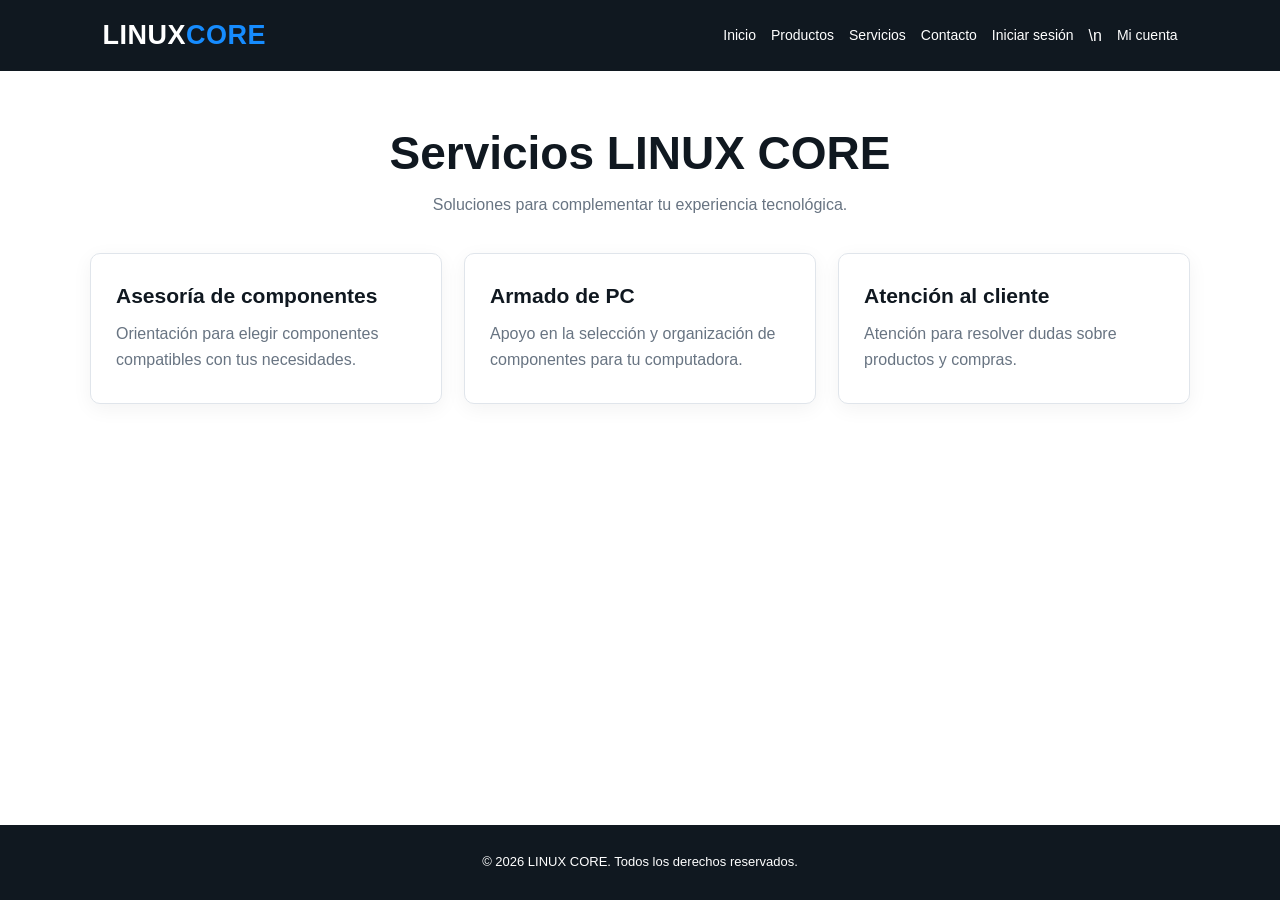
<file: LINUX_CORE/servicios.html>
<!DOCTYPE html>
<html lang="es">
<head>
<meta charset="UTF-8">
<meta name="viewport" content="width=device-width, initial-scale=1.0">
<meta name="description" content="Servicios de LINUX CORE">
<title>Servicios | LINUX CORE</title>
<link rel="stylesheet" href="styles.css">
</head>
<body class="pagina-interna">
<!-- ENCABEZADO SEMÁNTICO: contiene la marca y la navegación principal. -->
<header class="encabezado">
<a href="index.html" class="logo">LINUX<span>CORE</span></a>
<nav class="acciones" aria-label="Menú principal">
<a href="index.html">Inicio</a><a href="productos.html">Productos</a>
<a href="servicios.html" aria-current="page">Servicios</a>
<a href="contacto.html">Contacto</a><a href="login.html">Iniciar sesión</a>\n            <a href="cuenta.html">Mi cuenta</a>
</nav>
</header>
<!-- CONTENIDO PRINCIPAL: agrupa el título y el catálogo de servicios. -->
<main class="contenido-interno">
<header class="titulo-interno"><h1>Servicios LINUX CORE</h1><p>Soluciones para complementar tu experiencia tecnológica.</p></header>
<!-- CATÁLOGO DE SERVICIOS: Grid organiza las tarjetas; article identifica cada servicio. -->
<section class="servicios-grid" aria-label="Servicios disponibles">
<article class="servicio-card"><h2>Asesoría de componentes</h2><p>Orientación para elegir componentes compatibles con tus necesidades.</p></article>
<article class="servicio-card"><h2>Armado de PC</h2><p>Apoyo en la selección y organización de componentes para tu computadora.</p></article>
<article class="servicio-card"><h2>Atención al cliente</h2><p>Atención para resolver dudas sobre productos y compras.</p></article>
</section>
</main>
<!-- PIE DE PÁGINA: cierre e información legal del sitio. -->
<footer class="footer-pagina"><p>© 2026 LINUX CORE. Todos los derechos reservados.</p></footer>
</body></html>
</file>
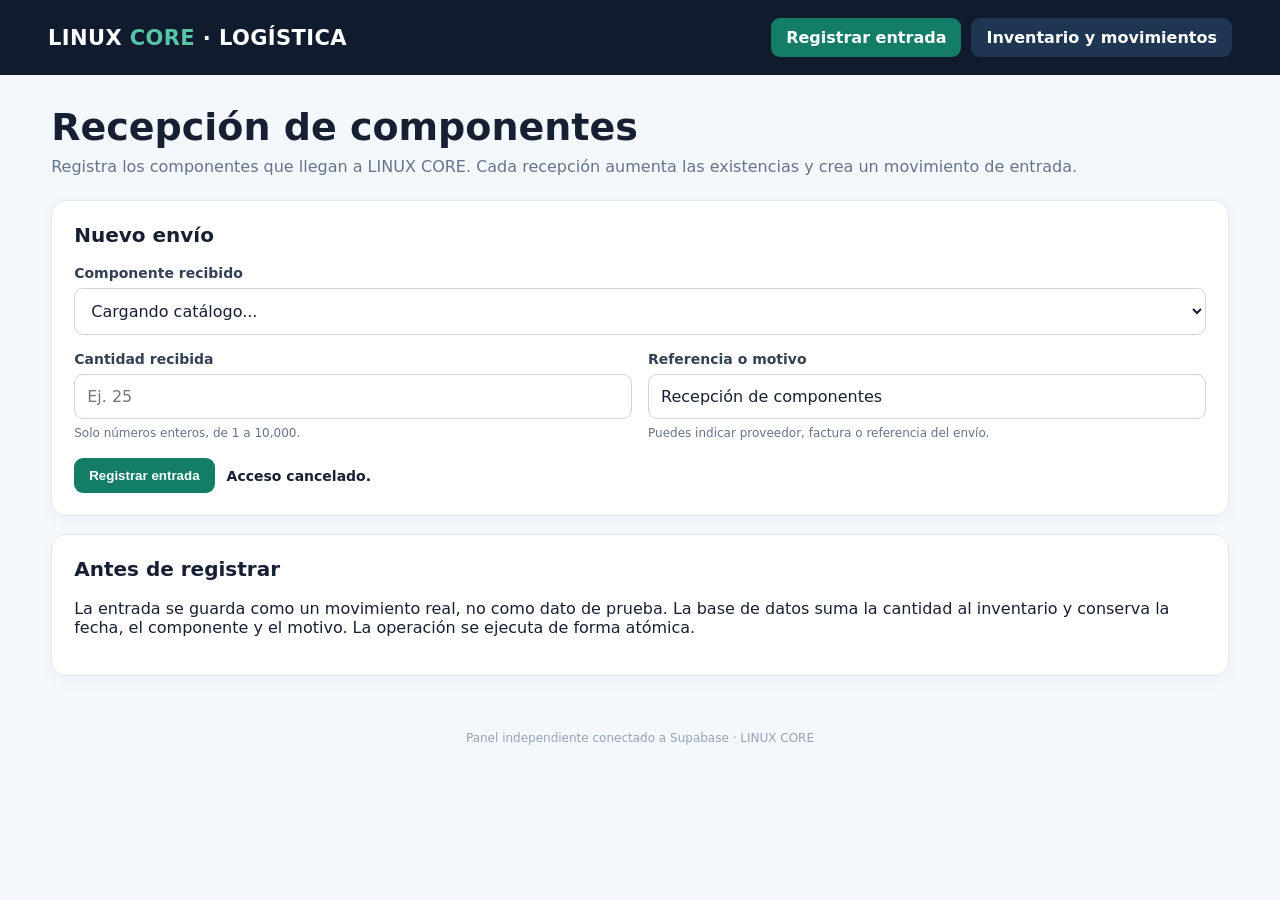
<file: PANEL_ADMIN/envios.html>
<!doctype html>
<html lang="es">
<head><meta charset="utf-8"><meta name="viewport" content="width=device-width,initial-scale=1"><title>Recepción de componentes | LINUX CORE</title><link rel="stylesheet" href="admin.css"></head>
<body>
<header class="barra"><div class="marca">LINUX <span>CORE</span> · LOGÍSTICA</div><nav class="nav"><a class="activo" href="envios.html">Registrar entrada</a><a href="inventario.html">Inventario y movimientos</a></nav></header>
<main class="contenedor">
  <section class="encabezado"><h1>Recepción de componentes</h1><p>Registra los componentes que llegan a LINUX CORE. Cada recepción aumenta las existencias y crea un movimiento de entrada.</p></section>
  <section class="panel">
    <h2>Nuevo envío</h2>
    <form id="formEntrada">
      <div class="grid-form">
        <div class="campo ancho"><label for="producto">Componente recibido</label><select id="producto" required><option value="">Cargando catálogo...</option></select></div>
        <div class="campo"><label for="cantidad">Cantidad recibida</label><input id="cantidad" type="number" min="1" max="10000" step="1" placeholder="Ej. 25" required><span class="ayuda">Solo números enteros, de 1 a 10,000.</span></div>
        <div class="campo"><label for="motivo">Referencia o motivo</label><input id="motivo" maxlength="200" minlength="3" value="Recepción de componentes" required><span class="ayuda">Puedes indicar proveedor, factura o referencia del envío.</span></div>
      </div>
      <div class="acciones"><button class="btn primario" id="guardar" type="submit">Registrar entrada</button><span class="estado" id="estado" role="status"></span></div>
    </form>
  </section>
  <section class="panel"><h2>Antes de registrar</h2><p>La entrada se guarda como un movimiento real, no como dato de prueba. La base de datos suma la cantidad al inventario y conserva la fecha, el componente y el motivo. La operación se ejecuta de forma atómica.</p></section>
</main><footer class="pie">Panel independiente conectado a Supabase · LINUX CORE</footer>
<script src="supabase-admin.js"></script>
<script>
(async()=>{
 const producto=document.getElementById('producto'), form=document.getElementById('formEntrada');
 const estado=document.getElementById('estado'), guardar=document.getElementById('guardar');
 let data;
 try { data = await llamarPanel('productos'); }
 catch(error){ estado.textContent=error.message; return; }
 producto.innerHTML='<option value="">Selecciona un componente</option>'+data.map(p=>`<option value="${p.id_producto}">${p.nombre}${p.categoria?' · '+p.categoria:''}</option>`).join('');
 form.addEventListener('submit',async e=>{
  e.preventDefault(); estado.textContent='';
  const id=producto.value, cantidad=Number(document.getElementById('cantidad').value), motivo=document.getElementById('motivo').value.trim();
  if(!id||!Number.isInteger(cantidad)||cantidad<1||cantidad>10000||motivo.length<3){estado.textContent='Revisa los datos del envío.';return}
  guardar.disabled=true;guardar.textContent='Registrando...';
  try{
   const resultado = await llamarPanel('entrada',{id_producto:id,cantidad,motivo});
   estado.textContent=`Entrada registrada: ${resultado.producto}. Se agregaron ${resultado.cantidad_recibida} unidades. Existencias actuales: ${resultado.existencias_actuales}.`;
   estado.style.color='#147d68';form.reset();document.getElementById('motivo').value='Recepción de componentes';
  }catch(err){estado.textContent=err.message||'No se pudo registrar la entrada.';estado.style.color='#b42318'}
  finally{guardar.disabled=false;guardar.textContent='Registrar entrada'}
 });
})();
</script></body></html>
</file>
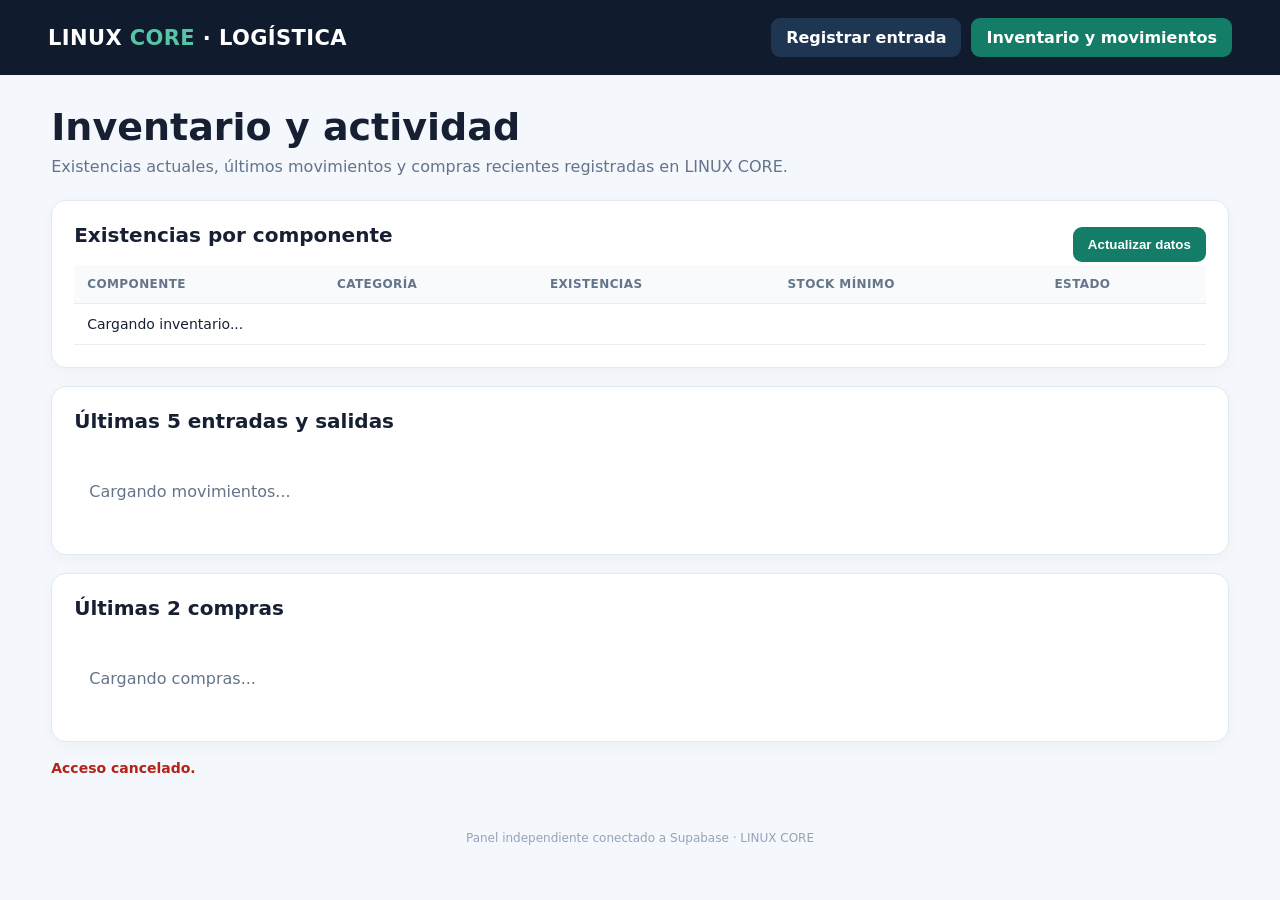
<file: PANEL_ADMIN/inventario.html>
<!doctype html>
<html lang="es">
<head><meta charset="utf-8"><meta name="viewport" content="width=device-width,initial-scale=1"><title>Inventario y actividad | LINUX CORE</title><link rel="stylesheet" href="admin.css"></head>
<body>
<header class="barra"><div class="marca">LINUX <span>CORE</span> · LOGÍSTICA</div><nav class="nav"><a href="envios.html">Registrar entrada</a><a class="activo" href="inventario.html">Inventario y movimientos</a></nav></header>
<main class="contenedor">
 <section class="encabezado"><h1>Inventario y actividad</h1><p>Existencias actuales, últimos movimientos y compras recientes registradas en LINUX CORE.</p></section>
 <section class="panel"><div style="display:flex;justify-content:space-between;align-items:center;gap:12px;flex-wrap:wrap"><h2>Existencias por componente</h2><button class="btn primario" id="actualizar">Actualizar datos</button></div><div class="tabla-wrap"><table><thead><tr><th>Componente</th><th>Categoría</th><th>Existencias</th><th>Stock mínimo</th><th>Estado</th></tr></thead><tbody id="tablaInventario"><tr><td colspan="5">Cargando inventario...</td></tr></tbody></table></div></section>
 <section class="panel"><h2>Últimas 5 entradas y salidas</h2><div id="movimientos" class="lista-desplegable"><p class="vacio">Cargando movimientos...</p></div></section>
 <section class="panel"><h2>Últimas 2 compras</h2><div id="compras" class="lista-desplegable"><p class="vacio">Cargando compras...</p></div></section>
 <p class="estado" id="estado" role="status"></p>
</main><footer class="pie">Panel independiente conectado a Supabase · LINUX CORE</footer>
<script src="supabase-admin.js"></script>
<script>
const fecha=v=>new Date(v).toLocaleString('es-MX',{dateStyle:'medium',timeStyle:'short'});
const moneda=v=>new Intl.NumberFormat('es-MX',{style:'currency',currency:'MXN'}).format(Number(v||0));
const seguro=v=>String(v??'').replace(/[&<>"']/g,c=>({'&':'&amp;','<':'&lt;','>':'&gt;','"':'&quot;',"'":'&#39;'}[c]));
async function cargar(){
 const estado=document.getElementById('estado');estado.textContent='Actualizando...';estado.style.color='';
 let data;
 try { data = await llamarPanel('panel'); }
 catch(error){ estado.textContent=error.message;estado.style.color='#b42318';return }
 const inventario=data.inventario||[], movimientos=data.movimientos||[], compras=data.compras||[];
 document.getElementById('tablaInventario').innerHTML=inventario.map(p=>`<tr><td><strong>${seguro(p.nombre)}</strong><br><small>${seguro(p.sku||'')}</small></td><td>${seguro(p.categoria||'—')}</td><td class="numero">${p.existencias}</td><td>${p.stock_minimo}</td><td><span class="etiqueta ${p.existencias<=p.stock_minimo?'bajo':'bien'}">${p.existencias<=p.stock_minimo?'Stock bajo':'Disponible'}</span></td></tr>`).join('')||'<tr><td colspan="5">No hay productos activos.</td></tr>';
 document.getElementById('movimientos').innerHTML=movimientos.map((m,i)=>`<details><summary><span>${m.tipo_movimiento==='entrada'?'📥 Entrada':'📤 Salida'} · ${seguro(m.producto)} · ${m.cantidad} unidades</span><span>${fecha(m.fecha)}</span></summary><div class="detalle"><p><strong>Tipo:</strong> ${m.tipo_movimiento==='entrada'?'Entrada al inventario':'Salida del inventario'}</p><p><strong>Componente:</strong> ${seguro(m.producto)}</p><p><strong>Cantidad:</strong> ${m.cantidad}</p><p><strong>Motivo:</strong> ${seguro(m.motivo||'Sin especificar')}</p>${m.id_venta?`<p><strong>Venta asociada:</strong> ${seguro(m.id_venta)}</p>`:''}</div></details>`).join('')||'<p class="vacio">Todavía no hay entradas o salidas reales registradas.</p>';
 document.getElementById('compras').innerHTML=compras.map(v=>`<details><summary><span>Compra · ${fecha(v.fecha)}</span><span>${moneda(v.total)}</span></summary><div class="detalle"><p><strong>Folio:</strong> ${seguro(v.id_venta)}</p><p><strong>Estado:</strong> ${seguro(v.estado)}</p><p><strong>Total:</strong> ${moneda(v.total)}</p><strong>Componentes comprados:</strong><ul>${(v.detalles||[]).map(d=>`<li>${seguro(d.producto)} — ${d.cantidad} pza(s) × ${moneda(d.precio_unitario)} = ${moneda(d.subtotal)}</li>`).join('')||'<li>Sin detalle de productos.</li>'}</ul></div></details>`).join('')||'<p class="vacio">Todavía no hay compras reales registradas.</p>';
 estado.textContent=`Datos actualizados. ${inventario.length} componentes en inventario.`;
 estado.style.color='#147d68';
}
(async()=>{document.getElementById('actualizar').addEventListener('click',cargar);await cargar()})();
</script></body></html>
</file>
<file: LINUX_CORE/styles.css>
/* ==================================
   LINUX CORE - ESTILOS CENTRALES
   Variables de diseño y estilos compartidos
================================== */
/* VARIABLES CSS: colores y medidas reutilizables para mantener consistencia visual. */
:root {
    --color-principal: #101820;
    --color-acento: #168cff;
    --color-acento-oscuro: #0878df;
    --color-fondo: #f5f6f8;
    --color-texto: #222222;
    --color-blanco: #ffffff;
    --espaciado-base: 16px;
    --radio-base: 8px;
    --sombra-suave: 0 2px 6px #00000015;
}



html {
    scroll-behavior: smooth;
}

body {
    font-family: Arial, sans-serif;
    background: #f5f6f8;
    color: #222;
}

button {
    font-family: inherit;
}

/* ==================================
   ENCABEZADO
================================== */

/* FLEXBOX: distribuye logo, buscador y acciones; flex-wrap permite que bajen de línea. */
.encabezado {
    background: #101820;
    color: white;
    padding: 20px 8%;
    display: flex;
    align-items: center;
    justify-content: space-between;
    gap: 25px;
    flex-wrap: wrap;
}

.logo {
    font-size: 30px;
    font-weight: bold;
    color: white;
    text-decoration: none;
}

.logo span,
.footer-contenido h2 span {
    color: #168cff;
}

.buscador {
    display: flex;
    flex: 1;
    max-width: 550px;
}

.buscador input {
    width: 100%;
    padding: 13px;
    border: none;
    border-radius: 6px 0 0 6px;
    outline: none;
}

.buscador button {
    padding: 12px 20px;
    border: none;
    background: #0878df;
    color: white;
    cursor: pointer;
}

/* FLEXBOX: organiza los enlaces del encabezado y permite envolverlos en pantallas estrechas. */
.acciones {
    display: flex;
    gap: 15px;
    flex-wrap: wrap;
}

.acciones a {
    color: white;
    text-decoration: none;
    font-size: 14px;
}

.acciones a:hover {
    color: #168cff;
}

/* ==================================
   MENÚ ORIGINAL
================================== */

/* FLEXBOX: alinea horizontalmente los enlaces del menú y permite salto de línea. */
.menu {
    background: white;
    padding: 18px 8%;
    display: flex;
    justify-content: center;
    gap: 35px;
    flex-wrap: wrap;
    box-shadow: 0 2px 6px #00000015;
}

.menu a {
    color: #0878df;
    text-decoration: none;
    font-weight: bold;
}

.menu a:hover {
    color: #101820;
}

/* ==================================
   NUEVA PORTADA PRINCIPAL
================================== */

.portada-principal {
    position: relative;
    width: 100%;
    min-height: 650px;
    height: 85vh;
    max-height: 850px;

    background:
        linear-gradient(
            rgba(5, 12, 25, 0.48),
            rgba(5, 12, 25, 0.60)
        ),
        url("https://images.unsplash.com/photo-1593640408182-31c70c8268f5?auto=format&fit=crop&w=2000&q=90");

    background-size: cover;
    background-position: center;
    background-repeat: no-repeat;

    color: white;

    display: flex;
    flex-direction: column;
    justify-content: space-between;

    padding: 25px 6%;
    overflow: hidden;
}

/* MENÚ SUPERIOR DE PORTADA */

.portada-superior {
    display: flex;
    justify-content: space-between;
    align-items: center;
    position: relative;
    z-index: 2;
}

.portada-logo {
    font-size: 20px;
    font-weight: bold;
    letter-spacing: 2px;
}

.portada-logo span {
    color: #168cff;
}

.portada-menu {
    display: flex;
    gap: 35px;
}

.portada-menu a {
    color: white;
    text-decoration: none;
    font-size: 14px;
    transition: 0.3s;
}

.portada-menu a:hover {
    color: #168cff;
}

/* TEXTO CENTRAL */

.portada-contenido {
    position: absolute;
    top: 47%;
    left: 50%;
    transform: translate(-50%, -50%);
    width: 100%;
    text-align: center;
    z-index: 2;
}

.portada-contenido h1 {
    font-size: clamp(65px, 14vw, 190px);
    font-weight: 900;
    letter-spacing: 5px;
    line-height: 1;
    color: white;
    white-space: nowrap;
    text-shadow: 0 5px 25px #00000040;
}

.portada-contenido p {
    font-size: 15px;
    letter-spacing: 5px;
    margin-top: 20px;
    margin-bottom: 35px;
    color: #e1eaff;
}

/* BOTÓN DE PORTADA */

.portada-boton {
    display: inline-block;
    padding: 15px 35px;
    border: 2px solid white;
    border-radius: 35px;
    color: white;
    text-decoration: none;
    font-size: 13px;
    font-weight: bold;
    letter-spacing: 1px;
    transition: 0.3s;
}

.portada-boton:hover {
    background: #0878df;
    border-color: #0878df;
    transform: translateY(-3px);
}

/* INFORMACIÓN INFERIOR */

.portada-redes {
    display: flex;
    justify-content: space-between;
    align-items: center;
    font-size: 11px;
    letter-spacing: 2px;
    color: #dce6f5;
    position: relative;
    z-index: 2;
}

/* ==================================
   BANNER ORIGINAL
================================== */

.banner {
    margin: 30px auto;
    width: 84%;
    min-height: 330px;
    background: #101820;
    display: grid;
    grid-template-columns: 1fr 1.2fr;
    align-items: center;
    border-radius: 12px;
    overflow: hidden;
}

.banner-texto {
    padding: 40px;
    color: white;
}

.banner-texto h1 {
    font-size: 38px;
    margin-bottom: 20px;
    color: #168cff;
}

.banner-texto p {
    line-height: 1.7;
    margin-bottom: 25px;
}

.boton {
    display: inline-block;
    background: #0878df;
    color: white;
    padding: 14px 25px;
    border-radius: 6px;
    text-decoration: none;
    font-weight: bold;
}

.boton:hover {
    background: #005bb5;
}

.banner-imagen {
    height: 330px;
}

.banner-imagen img {
    width: 100%;
    height: 100%;
    object-fit: cover;
}

/* ==================================
   CATEGORÍAS
================================== */

.categorias {
    width: 84%;
    margin: 50px auto;
}

.categorias h2 {
    margin-bottom: 25px;
}

.categorias-grid {
    display: grid;
    grid-template-columns: repeat(6, 1fr);
    gap: 15px;
}

.categorias-grid a {
    background: white;
    padding: 25px 10px;
    text-align: center;
    border: 1px solid #ddd;
    border-radius: 8px;
    text-decoration: none;
    color: #0878df;
    font-weight: bold;
    transition: 0.3s;
}

.categorias-grid a:hover {
    background: #0878df;
    color: white;
    transform: translateY(-4px);
}

/* ==================================
   PRODUCTOS
================================== */

.productos {
    width: 84%;
    margin: 60px auto;
}

.titulo-productos {
    margin-bottom: 30px;
}

.titulo-productos h2 {
    font-size: 28px;
    margin-bottom: 10px;
}

.titulo-productos p {
    color: #666;
}

/* GRID: distribuye las tarjetas del catálogo en columnas adaptables. */
.productos-grid {
    display: grid;
    grid-template-columns: repeat(5, 1fr);
    gap: 20px;
}

.producto {
    background: white;
    border: 1px solid #ddd;
    border-radius: 9px;
    padding: 15px;
    text-align: center;
    transition: 0.3s;
    cursor: pointer;
}

.producto:hover {
    transform: translateY(-5px);
    box-shadow: 0 5px 15px #00000020;
}

.producto img {
    width: 100%;
    height: 150px;
    object-fit: contain;
    margin-bottom: 15px;
}

.producto h3 {
    font-size: 16px;
    min-height: 45px;
    margin-bottom: 12px;
}

.precio {
    font-size: 19px;
    color: #0878df;
    font-weight: bold;
    margin-bottom: 15px;
}

.comprar {
    background: #0878df;
    color: white;
    border: none;
    padding: 12px;
    width: 100%;
    border-radius: 5px;
    cursor: pointer;
    font-weight: bold;
    transition: 0.3s;
}

.comprar:hover {
    background: #005bb5;
}

.sin-resultados {
    margin-top: 20px;
    color: #b42318;
}

/* ==================================
   CARRITO
================================== */

.carrito-seccion {
    width: 84%;
    margin: 60px auto;
    padding: 30px;
    background: white;
    border-radius: 10px;
    scroll-margin-top: 20px;
}

.carrito-seccion h2 {
    margin-bottom: 10px;
    color: #101820;
}

.subtitulo-carrito {
    color: #777;
    margin-bottom: 25px;
}

.carrito-vacio {
    text-align: center;
    padding: 40px 15px;
    background: #f5f6f8;
    border-radius: 8px;
}

.icono-carrito {
    font-size: 45px;
    margin-bottom: 15px;
}

.carrito-vacio h3 {
    margin-bottom: 10px;
}

.carrito-vacio p {
    margin-bottom: 20px;
    color: #666;
}

.lista-carrito {
    display: flex;
    flex-direction: column;
    gap: 15px;
}

.item-carrito {
    display: flex;
    align-items: center;
    gap: 20px;
    padding: 15px;
    border: 1px solid #ddd;
    border-radius: 8px;
    cursor: pointer;
    transition: 0.2s;
}

.item-carrito:hover {
    background: #f8faff;
}

.item-carrito img {
    width: 100px;
    height: 90px;
    object-fit: contain;
}

.info-carrito {
    flex: 1;
}

.info-carrito h3 {
    margin-bottom: 8px;
    color: #222;
}

.info-carrito p {
    color: #0878df;
    font-weight: bold;
    margin: 4px 0;
}

.controles-carrito {
    display: flex;
    align-items: center;
    gap: 10px;
}

.controles-carrito button {
    border: none;
    padding: 8px 12px;
    cursor: pointer;
    border-radius: 5px;
    background: #e8edf3;
}

.controles-carrito button:hover {
    background: #d3e5fa;
}

.controles-carrito .eliminar {
    background: #ffe4e4;
    color: #d00000;
}

.controles-carrito .eliminar:hover {
    background: #ffcaca;
}

.total-carrito {
    margin-top: 25px;
    padding-top: 20px;
    border-top: 1px solid #ddd;
    display: flex;
    justify-content: space-between;
    align-items: center;
    flex-wrap: wrap;
    gap: 15px;
}

.total-carrito h3 {
    font-size: 23px;
    color: #0878df;
}

.botones-compra {
    display: flex;
    align-items: center;
    gap: 12px;
}

.comprar-carrito {
    background: #0878df;
    color: white;
    padding: 13px 25px;
    border: none;
    border-radius: 6px;
    font-weight: bold;
    cursor: pointer;
    transition: 0.3s;
}

.comprar-carrito:hover {
    background: #005bb5;
    transform: translateY(-2px);
}

.vaciar-btn {
    padding: 12px 20px;
    background: #d93030;
    color: white;
    border: none;
    border-radius: 5px;
    cursor: pointer;
}

.vaciar-btn:hover {
    background: #ad1717;
}

/* ==================================
   NOTIFICACIONES
================================== */

.notificacion {
    position: fixed;
    top: 25px;
    right: 25px;
    background: #101820;
    color: white;
    padding: 16px 25px;
    border-radius: 8px;
    border-left: 5px solid #168cff;
    box-shadow: 0 5px 20px #00000030;
    opacity: 0;
    transform: translateX(120%);
    transition: 0.4s;
    z-index: 2000;
    pointer-events: none;
}

.notificacion.mostrar {
    opacity: 1;
    transform: translateX(0);
}

/* ==================================
   MODAL DE ESPECIFICACIONES
================================== */

.modal-producto {
    display: none;
    position: fixed;
    inset: 0;
    background: #000000b8;
    z-index: 1500;
    justify-content: center;
    align-items: center;
    padding: 20px;
}

.modal-producto.activo {
    display: flex;
}

.modal-contenido {
    position: relative;
    background: white;
    width: 100%;
    max-width: 750px;
    max-height: 90vh;
    overflow-y: auto;
    padding: 30px;
    border-radius: 12px;
    display: grid;
    grid-template-columns: 1fr 1fr;
    gap: 25px;
    align-items: center;
}

.modal-contenido > img {
    width: 100%;
    height: 280px;
    object-fit: contain;
}

.modal-info h2 {
    margin-bottom: 15px;
}

.modal-info p {
    color: #666;
    line-height: 1.7;
    margin-bottom: 20px;
}

.modal-info h3 {
    color: #0878df;
    margin-bottom: 15px;
}

.especificaciones {
    margin-bottom: 20px;
}

.especificaciones h3 {
    color: #101820;
    font-size: 16px;
}

.especificaciones ul {
    padding-left: 20px;
    color: #555;
    line-height: 1.8;
    font-size: 14px;
}

.botones-modal {
    display: flex;
    flex-direction: column;
    gap: 12px;
    width: 100%;
    margin-top: 15px;
}

.botones-modal .comprar {
    width: 100%;
}

.comprar-ahora {
    background: #101820;
    color: white;
    padding: 13px;
    width: 100%;
    border: none;
    border-radius: 5px;
    font-weight: bold;
    cursor: pointer;
    transition: 0.3s;
}

.comprar-ahora:hover {
    background: #0878df;
}

.cerrar-modal {
    position: absolute;
    top: 10px;
    right: 15px;
    background: none;
    border: none;
    font-size: 30px;
    cursor: pointer;
    color: #333;
}

.cerrar-modal:hover {
    color: #0878df;
}

/* ==================================
   FOOTER
================================== */

footer {
    background: #101820;
    color: white;
    padding: 18px 8% 0;
    text-align: center;
}

.footer-contenido {
    padding: 10px 0 15px;
}

.footer-contenido h2 {
    font-size: 23px;
    margin-bottom: 5px;
    color: white;
}

.footer-contenido p {
    font-size: 13px;
    margin: 4px 0;
    color: #ccc;
}

.footer-final {
    border-top: 1px solid #34404b;
    padding: 12px 0;
    font-size: 12px;
    color: #aaa;
}

/* ==================================
   BOTÓN DESHACER
================================== */

.notificacion button {
    margin-left: 14px;
    padding: 6px 10px;
    border: 1px solid #168cff;
    border-radius: 5px;
    background: transparent;
    color: #ffffff;
    font-weight: bold;
    cursor: pointer;
}

.notificacion button:hover {
    background: #0878df;
}

.btn-deshacer {
    background: transparent;
    border: none;
    color: #00aaff;
    font-weight: bold;
    cursor: pointer;
    margin-left: 10px;
    text-decoration: underline;
    font-size: 14px;
}

.btn-deshacer:hover {
    color: #ffffff;
}

.notificacion {
    display: flex;
    align-items: center;
    gap: 5px;
}

/* ==================================
   RESPONSIVE - TABLETS
================================== */

/* TABLET/LAPTOP: adapta columnas y espacios para anchos de hasta 1000px. */
@media (max-width: 1000px) {

    .productos-grid {
        grid-template-columns: repeat(3, 1fr);
    }

    .categorias-grid {
        grid-template-columns: repeat(3, 1fr);
    }

    .menu {
        gap: 20px;
    }
}

/* ==================================
   RESPONSIVE - CELULARES Y TABLETS
================================== */

/* MÓVIL/TABLET: reorganiza encabezado, banner y catálogo hasta 768px. */
@media (max-width: 768px) {

    .encabezado {
        flex-direction: column;
    }

    .buscador {
        width: 100%;
    }

    /* PORTADA */

    .portada-principal {
        min-height: 550px;
        height: 75vh;
        padding: 20px 5%;
    }

    .portada-superior {
        flex-direction: column;
        gap: 25px;
    }

    .portada-menu {
        gap: 20px;
        flex-wrap: wrap;
        justify-content: center;
    }

    .portada-contenido h1 {
        font-size: 12vw;
        letter-spacing: 1px;
    }

    .portada-contenido p {
        font-size: 11px;
        letter-spacing: 2px;
    }

    .portada-boton {
        padding: 13px 22px;
        font-size: 11px;
    }

    .portada-redes {
        font-size: 9px;
        letter-spacing: 1px;
    }

    /* BANNER */

    .banner {
        grid-template-columns: 1fr;
    }

    .banner-texto {
        padding: 30px;
    }

    .banner-imagen {
        height: 230px;
    }

    /* PRODUCTOS */

    .productos-grid {
        grid-template-columns: repeat(2, 1fr);
    }

    .categorias-grid {
        grid-template-columns: repeat(2, 1fr);
    }

    .menu {
        gap: 15px;
    }

    /* CARRITO */

    .carrito-seccion {
        width: 92%;
        padding: 20px;
    }

    .item-carrito {
        flex-wrap: wrap;
    }

    /* MODAL */

    .modal-contenido {
        grid-template-columns: 1fr;
    }

    .modal-contenido > img {
        height: 180px;
    }

    .total-carrito {
        align-items: flex-start;
        flex-direction: column;
    }
}

/* ==================================
   RESPONSIVE - CELULARES PEQUEÑOS
================================== */

/* MÓVIL PEQUEÑO: una columna en productos y ajustes para pantallas de hasta 480px. */
@media (max-width: 480px) {

    .portada-principal {
        min-height: 500px;
    }

    .portada-menu {
        gap: 13px;
    }

    .portada-menu a {
        font-size: 12px;
    }

    .portada-contenido h1 {
        font-size: 11vw;
    }

    .portada-redes {
        font-size: 8px;
    }

    .productos-grid {
        grid-template-columns: 1fr;
    }

    .banner-texto h1 {
        font-size: 28px;
    }

    .productos,
    .categorias,
    .banner {
        width: 92%;
    }

    .acciones {
        justify-content: center;
    }

    .item-carrito img {
        width: 75px;
        height: 75px;
    }

    .info-carrito h3 {
        font-size: 14px;
    }

    .controles-carrito {
        flex-wrap: wrap;
    }

    .notificacion {
        left: 15px;
        right: 15px;
        text-align: center;
    }

    .botones-compra {
        width: 100%;
        flex-direction: column;
    }

    .botones-compra button {
        width: 100%;
    }
}



/* Permite hacer clic en el botón Deshacer de la notificación */
.notificacion.mostrar {
    pointer-events: auto;
}


/* ===== ESTILOS INTEGRADOS DE COMPRA ===== */
* {
    margin: 0;
    padding: 0;
    box-sizing: border-box;
}

body {
    font-family: Arial, Helvetica, sans-serif;
    background: #f3f5f8;
    color: #202a35;
}

:root {
    --azul: #0878df;
    --azul-oscuro: #101820;
    --gris: #687482;
    --borde: #e0e5eb;
}

/* ENCABEZADO */

.header {
    background: var(--azul-oscuro);
    padding: 20px 8%;
    display: flex;
    justify-content: space-between;
    align-items: center;
}

.logo {
    font-size: 28px;
    font-weight: bold;
    text-decoration: none;
    color: white;
}

.logo span {
    color: #168cff;
}

.volver {
    color: white;
    text-decoration: none;
    font-size: 14px;
}

/* CONTENEDOR */

.contenedor {
    width: 85%;
    max-width: 1250px;
    margin: 40px auto;
}

.introduccion {
    margin-bottom: 30px;
}

.introduccion h1 {
    font-size: 32px;
    margin-bottom: 10px;
}

.introduccion p,
.subtitulo {
    color: var(--gris);
}

/* DISTRIBUCIÓN */

.contenido-compra {
    display: grid;
    grid-template-columns: 1fr 1fr;
    gap: 25px;
    align-items: start;
}

/* PANELES */

.panel {
    background: white;
    border: 1px solid var(--borde);
    border-radius: 12px;
    padding: 28px;
    box-shadow: 0 3px 12px #00000008;
}

.panel h2 {
    font-size: 22px;
    margin-bottom: 10px;
}

.subtitulo {
    font-size: 14px;
    margin-bottom: 25px;
}

/* PRODUCTOS */

.producto-carrito {
    display: flex;
    align-items: center;
    gap: 15px;
    padding: 18px 0;
    border-bottom: 1px solid var(--borde);
}

.producto-info {
    flex: 1;
    min-width: 0;
}

.producto-info h3 {
    font-size: 15px;
    margin-bottom: 7px;
}

.producto-info p {
    color: var(--gris);
    font-size: 13px;
}

.producto-precio {
    font-weight: bold;
    color: var(--azul);
    white-space: nowrap;
}

.cantidad-controles {
    display: flex;
    align-items: center;
    gap: 9px;
    margin-top: 10px;
}

.cantidad-controles button {
    border: 1px solid var(--borde);
    background: #f5f7fa;
    width: 27px;
    height: 27px;
    border-radius: 5px;
    cursor: pointer;
}

.eliminar {
    border: none;
    background: none;
    color: #d33b3b;
    cursor: pointer;
    font-size: 13px;
    margin-top: 8px;
}

.carrito-vacio {
    text-align: center;
    padding: 35px 10px;
}

.carrito-vacio p {
    color: var(--gris);
    margin: 12px 0;
}

.boton-volver {
    display: inline-block;
    background: var(--azul);
    color: white;
    text-decoration: none;
    padding: 12px 18px;
    border-radius: 6px;
}

/* TOTALES */

.totales {
    margin-top: 25px;
}

.fila-total {
    display: flex;
    justify-content: space-between;
    margin: 16px 0;
    font-size: 15px;
}

.gratis {
    color: #159447;
}

.total-final {
    border-top: 1px solid var(--borde);
    padding-top: 20px;
    font-size: 19px;
    font-weight: bold;
}

.total-final strong {
    color: var(--azul);
    font-size: 23px;
}

.aviso-envio {
    background: #eaf7ee;
    color: #198447;
    padding: 14px;
    text-align: center;
    border-radius: 7px;
    margin-top: 20px;
    font-size: 14px;
    font-weight: bold;
}

/* FORMULARIO */

.campo {
    margin-bottom: 22px;
}

.campo label {
    display: block;
    font-size: 14px;
    font-weight: bold;
    margin-bottom: 9px;
}

.campo input,
.campo select,
.campo textarea {
    width: 100%;
    padding: 13px;
    border: 1px solid #d5dce4;
    border-radius: 6px;
    font-family: inherit;
    font-size: 14px;
    outline: none;
    background: white;
    color: #202a35;
    transition: border-color 0.2s;
}

.campo input:focus,
.campo select:focus,
.campo textarea:focus {
    border-color: var(--azul);
}

.campo textarea {
    resize: vertical;
}

/* VALIDACIÓN VERDE */

.campo input.valido,
.campo select.valido,
.campo textarea.valido {
    border: 1.5px solid #42b883;
    box-shadow: 0 0 3px #42b88340;
    animation: brilloVerde 1.5s ease-out;
}

@keyframes brilloVerde {
    0% {
        box-shadow: 0 0 7px #42b88370;
    }

    100% {
        box-shadow: 0 0 2px #42b88320;
    }
}

/* VALIDACIÓN ROJA */

.campo input.invalido,
.campo select.invalido,
.campo textarea.invalido {
    border: 1.5px solid #e57373;
    box-shadow: 0 0 3px #e5737340;
}

/* MENSAJES */

.mensaje-validacion {
    display: block;
    font-size: 11px;
    margin-top: 7px;
    font-weight: normal;
    line-height: 1.4;
}

.error-campo {
    color: #d66b6b;
}

.correcto-campo {
    color: #369b70;
}

.mensaje-validacion:empty {
    display: none;
}

/* INFORMACIÓN DE ENVÍO */

.informacion-envio {
    display: flex;
    align-items: center;
    gap: 12px;
    padding: 15px;
    background: #f0f6ff;
    border-radius: 7px;
    margin: 25px 0;
}

.informacion-envio strong {
    font-size: 14px;
}

.informacion-envio p {
    color: var(--gris);
    font-size: 13px;
    margin-top: 5px;
}

/* BOTÓN */

.btn-compra {
    width: 100%;
    padding: 16px;
    border: none;
    background: var(--azul);
    color: white;
    border-radius: 7px;
    font-size: 15px;
    font-weight: bold;
    cursor: pointer;
    transition: 0.3s;
}

.btn-compra:hover:not(:disabled) {
    background: #005bb5;
    transform: translateY(-2px);
}

.btn-compra:disabled {
    opacity: 0.5;
    cursor: not-allowed;
}

/* MENSAJES GENERALES */

.mensaje {
    margin-top: 15px;
    text-align: center;
    font-size: 14px;
    line-height: 1.5;
}

.mensaje.error {
    color: #cf3434;
}

.mensaje.exito {
    color: #168447;
}

/* FOOTER */

footer {
    background: var(--azul-oscuro);
    color: white;
    text-align: center;
    padding: 25px 15px;
    line-height: 1.9;
}

footer strong {
    color: #168cff;
    font-size: 20px;
}

footer p {
    font-size: 13px;
}

footer small {
    color: #aeb8c2;
}

/* RESPONSIVE */

@media (max-width: 900px) {
    .contenido-compra {
        grid-template-columns: 1fr;
    }

    .contenedor {
        width: 92%;
    }
}

@media (max-width: 480px) {
    .header {
        padding: 18px 5%;
    }

    .logo {
        font-size: 23px;
    }

    .volver {
        font-size: 12px;
    }

    .contenedor {
        margin: 25px auto;
    }

    .introduccion h1 {
        font-size: 26px;
    }

    .panel {
        padding: 19px;
    }
}



/* ===== ESTILOS INTEGRADOS DE ACCESO ===== */
*{margin:0;padding:0;box-sizing:border-box}
:root{--azul:#168cff;--azul2:#0878df;--oscuro:#101820;--texto:#eef5fc;--muted:#9aa9b8}
body{font-family:Arial,Helvetica,sans-serif;min-height:100vh;background:#ffffff;color:var(#222222)}
.login-header{height:78px;padding:0 7%;display:flex;align-items:center;justify-content:space-between;background:#101820;border-bottom:1px solid #ffffff12}
.logo{font-size:27px;font-weight:800;color:#fff;text-decoration:none;letter-spacing:.5px}.logo span{color:var(--azul)}
.volver{color:#c2ceda;text-decoration:none;font-size:14px;transition:.2s}.volver:hover{color:var(--azul)}
.login-layout{min-height:calc(100vh - 78px);display:grid;grid-template-columns:1.05fr .95fr;max-width:1500px;margin:auto;padding:42px 7%;gap:5%;align-items:center}
.login-presentacion{position:relative;overflow:hidden;min-height:590px;border-radius:22px;padding:70px 8%;display:flex;align-items:center;background:radial-gradient(ellipse at 75% 25%,#1262a4aa,transparent 38%),linear-gradient(135deg,#172b3d 0%,#101820 58%,#07101a 100%);border:1px solid #ffffff18;box-shadow:0 25px 70px #0008}
.login-presentacion:before{content:"";position:absolute;width:430px;height:430px;border:1px solid #168cff55;border-radius:50%;right:-120px;top:55px;box-shadow:0 0 0 35px #168cff0c,0 0 0 75px #168cff0a,0 0 90px #168cff20}
.login-presentacion:after{content:"";position:absolute;width:260px;height:260px;border:1px solid #168cff44;transform:rotate(45deg);right:5%;bottom:-150px;background:linear-gradient(135deg,#168cff10,#ffffff03)}
.presentacion-contenido{position:relative;z-index:2;max-width:520px}.etiqueta{display:inline-block;color:#66b7ff;font-size:11px;font-weight:bold;letter-spacing:2.5px;margin-bottom:25px}
.presentacion-contenido h1{font-size:clamp(38px,4.2vw,62px);line-height:1.08;letter-spacing:-1.8px;margin-bottom:24px}
.presentacion-contenido p{max-width:440px;color:#bdcbd8;font-size:16px;line-height:1.7;margin-bottom:32px}
.presentacion-puntos{display:grid;gap:14px;color:#dce8f3;font-size:14px}.presentacion-puntos i{font-style:normal;color:#66b7ff;border:1px solid #168cff88;border-radius:50%;width:21px;height:21px;display:inline-grid;place-items:center;margin-right:9px}
.circuito{position:absolute;z-index:1;border:1px solid #168cff36;transform:rotate(-32deg);pointer-events:none}.circuito-uno{width:300px;height:90px;right:-55px;top:160px}.circuito-dos{width:360px;height:110px;right:-110px;top:275px}.brillo{position:absolute;width:9px;height:9px;border-radius:50%;background:#76c3ff;right:20%;top:30%;box-shadow:0 0 18px 7px #168cff88}
.login-panel{width:100%;max-width:480px;justify-self:center;padding:42px 40px;background:#121e2a;border:1px solid #ffffff18;border-radius:18px;box-shadow:0 25px 70px #0008}
.panel-top{display:flex;align-items:center;gap:11px;margin-bottom:34px}.mini-logo{width:36px;height:36px;display:grid;place-items:center;background:linear-gradient(135deg,#168cff,#0759a8);border-radius:9px;font-weight:800}.panel-marca{font-size:13px;letter-spacing:1.5px}.panel-marca b{color:#168cff}
.selector-modo{display:grid;grid-template-columns:1fr 1fr;padding:4px;background:#0b141e;border-radius:9px;margin-bottom:30px}.modo{border:0;background:transparent;color:#8fa0b0;padding:12px 8px;border-radius:7px;font-size:13px;cursor:pointer}.modo.activo{background:#1b3852;color:#fff;box-shadow:inset 0 0 0 1px #168cff55}
.login-panel h2{font-size:27px;margin-bottom:9px}.descripcion{color:#91a2b2;font-size:14px;margin-bottom:27px}
.login-panel label{display:block;color:#c8d5e1;font-size:13px;margin:18px 0 8px}
.campo{height:49px;display:flex;align-items:center;gap:11px;padding:0 14px;background:#0b141e;border:1px solid #293b4c;border-radius:8px;transition:.2s}.campo:focus-within{border-color:#168cff;box-shadow:0 0 0 3px #168cff18}.campo>span{color:#6d91b0;font-size:15px}
.campo input{flex:1;min-width:0;background:transparent;border:0;outline:0;color:#fff;font-size:14px}.campo input::placeholder{color:#647486}.mostrar-password{border:0;background:none;color:#7f94a8;cursor:pointer;padding:5px}
.btn-principal{width:100%;margin-top:27px;padding:15px 18px;border:0;border-radius:8px;background:linear-gradient(90deg,#0878df,#168cff);color:#fff;font-weight:bold;font-size:14px;cursor:pointer;transition:.2s}.btn-principal:hover{filter:brightness(1.12);transform:translateY(-1px)}.btn-principal span{float:right;font-size:18px;line-height:14px}
.mensaje{min-height:22px;margin-top:16px;font-size:13px;line-height:1.5;color:#ff9d9d}.mensaje.exito{color:#75d6a2}
.nota-seguridad{text-align:center;color:#617487;font-size:11px;margin-top:28px;letter-spacing:.5px}
[hidden]{display:none!important}
@media(max-width:900px){.login-layout{grid-template-columns:1fr;padding:30px 5%;gap:25px}.login-presentacion{min-height:330px;padding:45px 7%}.presentacion-contenido h1{font-size:42px}.login-panel{max-width:560px}.login-presentacion:before{right:-190px}}
@media(max-width:520px){.login-header{height:66px;padding:0 5%}.logo{font-size:23px}.volver{font-size:12px}.login-layout{padding:18px 4% 30px}.login-presentacion{min-height:300px;border-radius:15px;padding:35px 25px}.presentacion-contenido h1{font-size:36px}.presentacion-contenido p{font-size:14px}.login-panel{padding:30px 22px;border-radius:15px}.login-panel h2{font-size:24px}}

/* ==================================
   PÁGINAS INTERNAS Y RESPONSIVE
================================== */
.pagina-interna { min-height:100vh; display:flex; flex-direction:column; }
.contenido-interno { width:min(1100px,88%); margin:55px auto; flex:1; }
.titulo-interno { text-align:center; margin-bottom:35px; }
.titulo-interno h1 { color:#101820; font-size:clamp(30px,4vw,46px); margin-bottom:12px; }
.titulo-interno p { color:#687482; line-height:1.6; }
/* GRID: tarjetas de servicios en tres columnas; los media queries reducen a dos y una. */
.servicios-grid { display:grid; grid-template-columns:repeat(3,minmax(0,1fr)); gap:22px; }
.servicio-card { background:#fff; border-radius:10px; padding:30px 25px; box-shadow:0 5px 20px #0000000d; border-top:3px solid #168cff; }
.servicio-card h2 { color:#101820; font-size:21px; margin-bottom:13px; }
.servicio-card p { color:#687482; line-height:1.65; }
.contacto-panel { max-width:700px; margin:auto; background:#fff; padding:35px; border-radius:12px; box-shadow:0 5px 20px #0000000d; }
/* GRID: separa y alinea verticalmente los controles del formulario. */
.contacto-panel form { display:grid; gap:11px; }
.contacto-panel label { color:#263746; font-weight:600; font-size:14px; margin-top:8px; }
.contacto-panel input,.contacto-panel select,.contacto-panel textarea { width:100%; padding:13px 14px; border:1px solid #d6dce3; border-radius:7px; font:inherit; color:#222; background:#fff; }
.contacto-panel input:focus,.contacto-panel select:focus,.contacto-panel textarea:focus { outline:2px solid #168cff55; border-color:#168cff; }
.contacto-panel textarea { resize:vertical; }
.contacto-panel button { justify-self:start; margin-top:12px; }
#respuestaContacto { color:#0878df; font-weight:600; margin-top:8px; }
/* PIE DE PÁGINA: aplica fondo, color, espacio y alineación del contenido. */
.footer-pagina { background:#101820; color:#cbd5df; padding:25px 8%; text-align:center; }
.nav-interna { color:#cbd5df; font-size:13px; }
.nav-interna a { color:inherit; text-decoration:none; margin:0 4px; }
.nav-interna a:hover { color:#168cff; }
/* TABLET: el catálogo de servicios pasa de tres a dos columnas. */
@media (max-width:1000px) {
 .servicios-grid { grid-template-columns:repeat(2,minmax(0,1fr)); }
 .contenido-interno { width:90%; }
}
/* MÓVIL: el catálogo de servicios pasa a una columna y se ajusta el formulario. */
@media (max-width:768px) {
 .servicios-grid { grid-template-columns:1fr; }
 .contacto-panel { padding:25px 20px; }
 .encabezado { gap:15px; }
 .acciones { width:100%; justify-content:center; }
}
/* MÓVIL PEQUEÑO: reduce márgenes y rellenos para aprovechar el ancho disponible. */
@media (max-width:480px) {
 .contenido-interno { width:92%; margin:32px auto; }
 .titulo-interno h1 { font-size:30px; }
 .contacto-panel { padding:20px 15px; }
 .nav-interna { text-align:center; line-height:2; }
}

/* ==========================================
   LINUX CORE - CORRECCIÓN GENERAL DE COLORES
========================================== */

:root {
    --color-principal: #101820;
    --color-acento: #168cff;
    --color-acento-oscuro: #0878df;
    --color-fondo: #ffffff;
    --color-texto: #202a35;
    --color-blanco: #ffffff;
}

html {
    scroll-behavior: smooth;
}

body {
    font-family: Arial, Helvetica, sans-serif;
    background: #ffffff;
    color: #202a35;
}

/* FONDOS GENERALES */

main,
.pagina-interna,
.contenido-interno {
    background: #ffffff;
    color: #202a35;
}

/* ENCABEZADO */

.encabezado,
.header,
.login-header {
    background: #101820;
    color: #ffffff;
}

/* MENÚ */

.menu {
    background: #ffffff;
    color: #202a35;
    border-bottom: 1px solid #e5eaf0;
}

.menu a {
    color: #0878df;
}

/* PORTADA */

.portada-principal {
    color: #ffffff;
}

/* BANNER */

.banner {
    background: #101820;
    color: #ffffff;
}

/* CATEGORÍAS Y PRODUCTOS */

.categorias,
.productos {
    background: #ffffff;
    color: #202a35;
}

.categorias-grid a,
.producto {
    background: #ffffff;
    color: #202a35;
    border: 1px solid #e0e5eb;
}

/* CARRITO */

.carrito-seccion {
    background: #ffffff;
    color: #202a35;
}

.carrito-vacio {
    background: #f3f6fa;
    color: #202a35;
}

/* FORMULARIOS DE COMPRA */

.contenido-compra .panel {
    background: #ffffff;
    color: #202a35;
}

.contenido-compra .campo input,
.contenido-compra .campo select,
.contenido-compra .campo textarea {
    background: #ffffff;
    color: #202a35;
    border: 1px solid #d5dce4;
}

/* ==========================================
   INICIO DE SESIÓN
========================================== */

.login-layout {
    background: #ffffff;
}

/* Panel principal */

.login-panel {
    background: #ffffff;
    color: #202a35;
    border: 1px solid #e0e5eb;
    box-shadow: 0 15px 40px #00000012;
}

.login-panel h2 {
    color: #101820;
}

.login-panel label {
    color: #263746;
}

.login-panel .descripcion {
    color: #687482;
}

.login-panel .panel-marca {
    color: #202a35;
}

/* Campos de inicio de sesión */

.login-panel .campo {
    display: flex;
    align-items: center;
    gap: 11px;
    height: 49px;
    padding: 0 14px;
    background: #f3f6fa;
    border: 1px solid #d5dce4;
    border-radius: 8px;
}

.login-panel .campo:focus-within {
    border-color: #168cff;
    box-shadow: 0 0 0 3px #168cff20;
}

.login-panel .campo > span {
    color: #0878df;
}

.login-panel .campo input {
    flex: 1;
    min-width: 0;
    background: transparent;
    border: none;
    outline: none;
    color: #202a35;
    font-size: 14px;
}

.login-panel .campo input::placeholder {
    color: #8794a2;
}

.login-panel .mostrar-password {
    background: transparent;
    color: #0878df;
}

/* Selector de acceso */

.login-panel .selector-modo {
    background: #edf2f7;
}

.login-panel .modo {
    color: #526171;
}

.login-panel .modo.activo {
    background: #dceeff;
    color: #0878df;
    box-shadow: inset 0 0 0 1px #168cff55;
}

/* Botón de acceso */

.login-panel .btn-principal {
    background: linear-gradient(90deg, #0878df, #168cff);
    color: #ffffff;
}

.login-panel .btn-principal:hover {
    background: #0666bd;
}

/* Seguridad */

.login-panel .nota-seguridad {
    color: #687482;
}

/* Presentación del inicio de sesión */

.login-presentacion {
    background: radial-gradient(
        ellipse at 75% 25%,
        #1262a4aa,
        transparent 38%
    ), linear-gradient(
        135deg,
        #172b3d,
        #101820 58%,
        #07101a
    );
    color: #ffffff;
}

/* ==========================================
   CONTACTO Y SERVICIOS
========================================== */

.servicio-card,
.contacto-panel {
    background: #ffffff;
    color: #202a35;
    border: 1px solid #e0e5eb;
}

.contacto-panel input,
.contacto-panel select,
.contacto-panel textarea {
    background: #ffffff;
    color: #202a35;
    border: 1px solid #d5dce4;
}

.titulo-interno h1,
.servicio-card h2 {
    color: #101820;
}

/* ==========================================
   BOTONES
========================================== */

.boton,
.comprar,
.comprar-carrito,
.btn-compra {
    background: #0878df;
    color: #ffffff;
}

.boton:hover,
.comprar:hover,
.comprar-carrito:hover,
.btn-compra:hover {
    background: #0666bd;
}

/* ==========================================
   PIE DE PÁGINA
========================================== */

footer,
.footer-pagina {
    background: #101820;
    color: #ffffff;
}

/* ==========================================
   RESPONSIVE
========================================== */

@media (max-width: 768px) {
    .login-layout {
        background: #ffffff;
    }

    .login-panel {
        background: #ffffff;
    }

    .contenido-compra {
        grid-template-columns: 1fr;
    }
}

/* MENÚ HAMBURGUESA: solo se muestra en pantallas móviles. */
.menu-hamburguesa {
    display: none;
    border: 0;
    background: transparent;
    padding: 8px;
    cursor: pointer;
}

.menu-hamburguesa span {
    display: block;
    width: 25px;
    height: 3px;
    margin: 5px 0;
    border-radius: 2px;
    background: white;
}

@media (max-width: 768px) {
    .menu-hamburguesa {
        display: block;
        align-self: flex-end;
    }

    #menuNavegacion {
        display: none;
        width: 100%;
        flex-direction: column;
        align-items: center;
        gap: 16px;
    }

    #menuNavegacion.menu-abierto {
        display: flex;
    }
}


/* VALIDACIÓN EN TIEMPO REAL DEL FORMULARIO DE CONTACTO */
.contacto-panel input.valido,
.contacto-panel select.valido,
.contacto-panel textarea.valido {
    border: 2px solid #16803c;
    box-shadow: 0 0 0 2px #16803c18;
}
.contacto-panel input.invalido,
.contacto-panel select.invalido,
.contacto-panel textarea.invalido {
    border: 2px solid #c62828;
    box-shadow: 0 0 0 2px #c6282818;
}
.mensaje-validacion-contacto {
    display: block;
    min-height: 16px;
    margin: -5px 0 5px;
    font-size: 12px;
}
.error-campo-contacto { color: #c62828; }
.correcto-campo-contacto { color: #16803c; }
.stock-disponible { margin: 5px 0 12px; color: #16803c; font-size: 13px; font-weight: 600; }
.stock-disponible.sin-stock { color: #c62828; }
</file>
<file: PANEL_ADMIN/admin.css>
*{box-sizing:border-box}body{margin:0;background:#f4f7fb;color:#172033;font-family:Inter,system-ui,Arial,sans-serif}.barra{background:#101b2d;color:#fff;padding:18px clamp(16px,4vw,48px);display:flex;align-items:center;justify-content:space-between;gap:18px;flex-wrap:wrap}.marca{font-size:21px;font-weight:800;letter-spacing:.4px}.marca span{color:#57c5a5}.nav{display:flex;gap:10px;flex-wrap:wrap}.nav a,.btn{border:0;border-radius:9px;padding:10px 15px;background:#1f3653;color:#fff;text-decoration:none;font-weight:650;cursor:pointer}.nav a.activo,.btn.primario{background:#147d68}.contenedor{width:min(1180px,92%);margin:30px auto}.encabezado h1{margin:0 0 8px;font-size:clamp(27px,4vw,38px)}.encabezado p{color:#64748b;margin:0 0 24px}.panel{background:#fff;border:1px solid #e2e8f0;border-radius:15px;padding:22px;margin:18px 0;box-shadow:0 5px 18px #17203308}.panel h2{margin:0 0 18px;font-size:20px}.grid-form{display:grid;grid-template-columns:repeat(2,minmax(0,1fr));gap:16px}.campo{display:flex;flex-direction:column;gap:7px}.campo.ancho{grid-column:1/-1}label{font-size:14px;font-weight:700;color:#334155}input,select,textarea{width:100%;border:1px solid #cbd5e1;border-radius:9px;padding:12px;font:inherit;background:#fff;color:#172033}input:focus,select:focus,textarea:focus{outline:3px solid #147d6820;border-color:#147d68}.ayuda{color:#64748b;font-size:12px}.acciones{display:flex;align-items:center;gap:12px;flex-wrap:wrap;margin-top:18px}.estado{font-size:14px;font-weight:650}.tabla-wrap{overflow-x:auto}table{border-collapse:collapse;width:100%;min-width:600px}th,td{text-align:left;padding:12px 13px;border-bottom:1px solid #e8edf3;font-size:14px}th{color:#64748b;background:#f8fafc;font-size:12px;text-transform:uppercase;letter-spacing:.4px}.numero{font-variant-numeric:tabular-nums;font-weight:750}.bajo{color:#b42318}.bien{color:#147d68}.lista-desplegable{display:grid;gap:10px}.lista-desplegable details{border:1px solid #e2e8f0;border-radius:11px;background:#fff;overflow:hidden}.lista-desplegable summary{padding:15px;cursor:pointer;display:flex;justify-content:space-between;gap:12px;flex-wrap:wrap;font-weight:700;list-style:none}.lista-desplegable summary::-webkit-details-marker{display:none}.lista-desplegable summary:after{content:"＋";color:#147d68}.lista-desplegable details[open] summary:after{content:"−"}.detalle{padding:0 15px 15px;color:#475569;font-size:14px}.detalle ul{margin:8px 0;padding-left:20px}.etiqueta{display:inline-block;background:#e8f5f1;color:#116653;border-radius:20px;padding:4px 9px;font-size:12px;font-weight:750}.vacio{color:#64748b;padding:15px}.bloqueo{max-width:560px;margin:12vh auto;background:white;padding:32px;border-radius:16px;box-shadow:0 10px 35px #17203314}.bloqueo a{color:#147d68;font-weight:700}.pie{color:#94a3b8;text-align:center;font-size:12px;padding:25px}@media(max-width:650px){.grid-form{grid-template-columns:1fr}.campo.ancho{grid-column:auto}.contenedor{margin:22px auto}.panel{padding:17px}.barra{align-items:flex-start}.nav a{padding:9px 11px;font-size:13px}}
</file>
